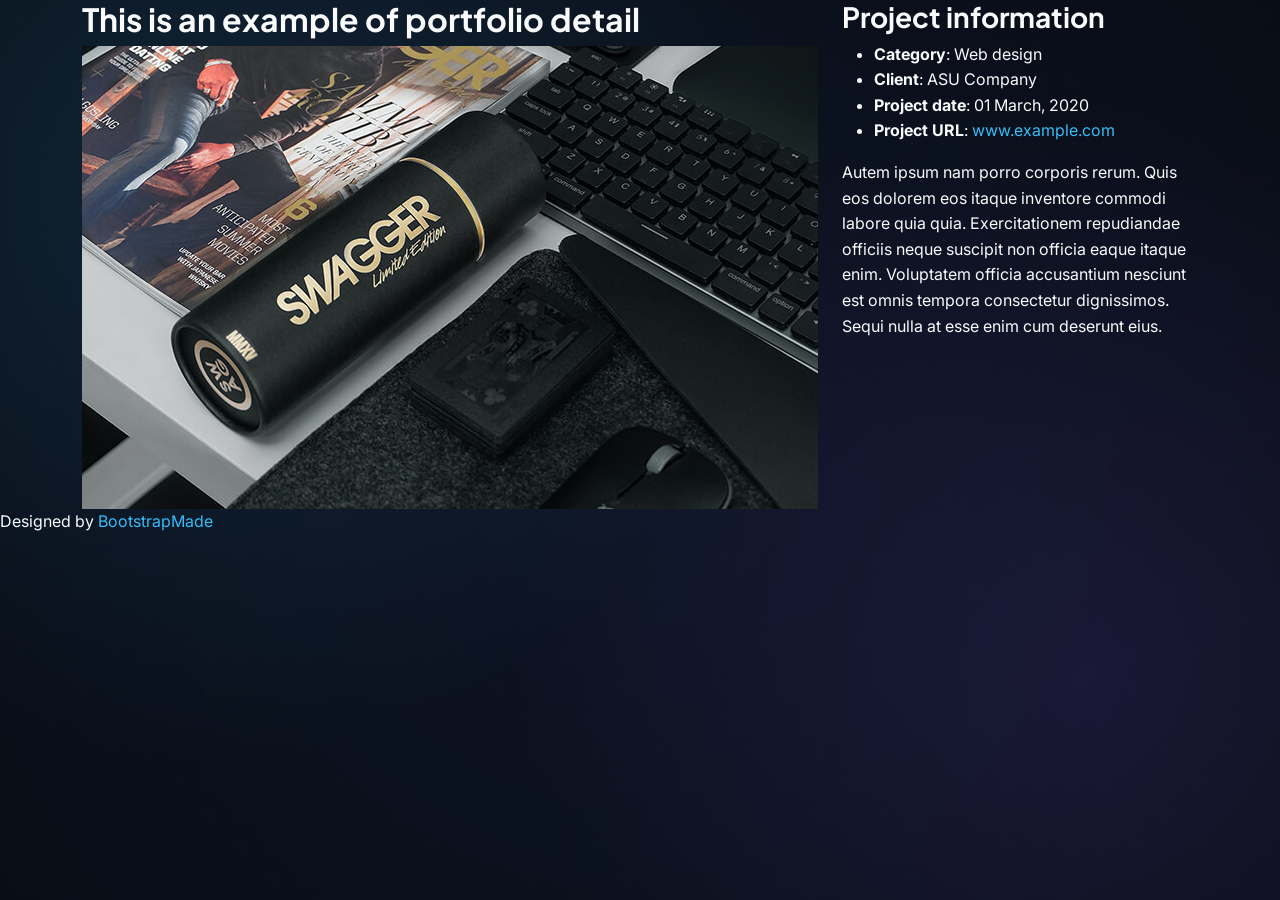
<file: portfolio-details.html>
<!DOCTYPE html>
<html lang="en">

<head>
  <meta charset="utf-8">
  <meta content="width=device-width, initial-scale=1.0" name="viewport">

  <title>Portfolio Details - Personal Bootstrap Template</title>
  <meta content="" name="description">
  <meta content="" name="keywords">

  <!-- Favicons -->
  <link href="assets/img/favicon.png" rel="icon">
  <link href="assets/img/apple-touch-icon.png" rel="apple-touch-icon">

  <!-- Google Fonts -->
  <link href="https://fonts.googleapis.com/css?family=Open+Sans:300,300i,400,400i,600,600i,700,700i|Raleway:300,300i,400,400i,500,500i,600,600i,700,700i|Poppins:300,300i,400,400i,500,500i,600,600i,700,700i" rel="stylesheet">

  <!-- Vendor CSS Files -->
  <link href="assets/vendor/bootstrap/css/bootstrap.min.css" rel="stylesheet">
  <link href="assets/vendor/bootstrap-icons/bootstrap-icons.css" rel="stylesheet">
  <link href="assets/vendor/boxicons/css/boxicons.min.css" rel="stylesheet">
  <link href="assets/vendor/glightbox/css/glightbox.min.css" rel="stylesheet">
  <link href="assets/vendor/remixicon/remixicon.css" rel="stylesheet">
  <link href="assets/vendor/swiper/swiper-bundle.min.css" rel="stylesheet">

  <!-- Template Main CSS File -->
  <link href="assets/css/style.css" rel="stylesheet">

  <!-- =======================================================
  * Template Name: Personal - v4.9.1
  * Template URL: https://bootstrapmade.com/personal-free-resume-bootstrap-template/
  * Author: BootstrapMade.com
  * License: https://bootstrapmade.com/license/
  ======================================================== -->
</head>

<body>

  <main id="main">

    <!-- ======= Portfolio Details ======= -->
    <div id="portfolio-details" class="portfolio-details">
      <div class="container">

        <div class="row">

          <div class="col-lg-8">
            <h2 class="portfolio-title">This is an example of portfolio detail</h2>

            <div class="portfolio-details-slider swiper">
              <div class="swiper-wrapper align-items-center">

                <div class="swiper-slide">
                  <img src="assets/img/portfolio/portfolio-details-1.jpg" alt="">
                </div>

                <div class="swiper-slide">
                  <img src="assets/img/portfolio/portfolio-details-2.jpg" alt="">
                </div>

                <div class="swiper-slide">
                  <img src="assets/img/portfolio/portfolio-details-3.jpg" alt="">
                </div>

              </div>
              <div class="swiper-pagination"></div>
            </div>

          </div>

          <div class="col-lg-4 portfolio-info">
            <h3>Project information</h3>
            <ul>
              <li><strong>Category</strong>: Web design</li>
              <li><strong>Client</strong>: ASU Company</li>
              <li><strong>Project date</strong>: 01 March, 2020</li>
              <li><strong>Project URL</strong>: <a href="#">www.example.com</a></li>
            </ul>

            <p>
              Autem ipsum nam porro corporis rerum. Quis eos dolorem eos itaque inventore commodi labore quia quia. Exercitationem repudiandae officiis neque suscipit non officia eaque itaque enim. Voluptatem officia accusantium nesciunt est omnis tempora consectetur dignissimos. Sequi nulla at esse enim cum deserunt eius.
            </p>
          </div>

        </div>

      </div>
    </div><!-- End Portfolio Details -->

  </main><!-- End #main -->

  <div class="credits">
    <!-- All the links in the footer should remain intact. -->
    <!-- You can delete the links only if you purchased the pro version. -->
    <!-- Licensing information: https://bootstrapmade.com/license/ -->
    <!-- Purchase the pro version with working PHP/AJAX contact form: https://bootstrapmade.com/personal-free-resume-bootstrap-template/ -->
    Designed by <a href="https://bootstrapmade.com/">BootstrapMade</a>
  </div>

  <!-- Vendor JS Files -->
  <script src="assets/vendor/purecounter/purecounter_vanilla.js"></script>
  <script src="assets/vendor/bootstrap/js/bootstrap.bundle.min.js"></script>
  <script src="assets/vendor/glightbox/js/glightbox.min.js"></script>
  <script src="assets/vendor/isotope-layout/isotope.pkgd.min.js"></script>
  <script src="assets/vendor/swiper/swiper-bundle.min.js"></script>
  <script src="assets/vendor/waypoints/noframework.waypoints.js"></script>
  <script src="assets/vendor/php-email-form/validate.js"></script>

  <!-- Template Main JS File -->
  <script src="assets/js/main.js"></script>

</body>

</html>
</file>
<file: assets/css/style.css>
/*==============================================================
* Ricky Oktavio Adi Pranata - Personal Portfolio Styling
* Modern Dark Glassmorphism Design System
==============================================================*/

@import url('https://fonts.googleapis.com/css2?family=Inter:wght@300;400;500;600;700&family=Plus+Jakarta+Sans:wght@400;500;600;700;800&display=swap');

:root {
  --font-heading: 'Plus Jakarta Sans', sans-serif;
  --font-body: 'Inter', sans-serif;

  --bg-dark: #090d16;
  --bg-card: rgba(15, 23, 42, 0.75);
  --bg-card-hover: rgba(30, 41, 59, 0.85);

  --accent-cyan: #38bdf8;
  --accent-blue: #2563eb;
  --accent-violet: #8b5cf6;
  --accent-emerald: #10b981;

  --text-main: #f8fafc;
  --text-sub: #cbd5e1;
  --text-muted: #64748b;

  --border-glass: rgba(255, 255, 255, 0.1);
  --border-glass-hover: rgba(56, 189, 248, 0.4);

  --shadow-glow: 0 0 25px rgba(56, 189, 248, 0.15);
  --radius-lg: 20px;
  --radius-md: 12px;
  --radius-sm: 8px;
}

/*--------------------------------------------------------------
# General Reset & Base
--------------------------------------------------------------*/
* {
  box-sizing: border-box;
  margin: 0;
  padding: 0;
}

body {
  font-family: var(--font-body);
  background-color: var(--bg-dark);
  color: var(--text-main);
  line-height: 1.6;
  position: relative;
  min-height: 100vh;
  overflow-x: hidden;
}

body::before {
  content: '';
  position: fixed;
  inset: 0;
  background: 
    radial-gradient(circle at 15% 20%, rgba(56, 189, 248, 0.12), transparent 45%),
    radial-gradient(circle at 85% 75%, rgba(139, 92, 246, 0.12), transparent 45%),
    radial-gradient(circle at 50% 50%, rgba(15, 23, 42, 0.8), #090d16);
  z-index: -2;
}

body::after {
  content: '';
  position: fixed;
  inset: 0;
  background-image: radial-gradient(rgba(255, 255, 255, 0.05) 1px, transparent 1px);
  background-size: 32px 32px;
  z-index: -1;
  pointer-events: none;
}

a {
  color: var(--accent-cyan);
  text-decoration: none;
  transition: all 0.3s ease;
}

a:hover {
  color: var(--accent-violet);
}

h1, h2, h3, h4, h5, h6 {
  font-family: var(--font-heading);
  color: var(--text-main);
  font-weight: 700;
}

/* Custom Scrollbar */
::-webkit-scrollbar {
  width: 8px;
}
::-webkit-scrollbar-track {
  background: var(--bg-dark);
}
::-webkit-scrollbar-thumb {
  background: rgba(255, 255, 255, 0.15);
  border-radius: 4px;
}
::-webkit-scrollbar-thumb:hover {
  background: var(--accent-cyan);
}

/*--------------------------------------------------------------
# Navigation & Header
--------------------------------------------------------------*/
#header {
  position: fixed;
  top: 0;
  left: 0;
  right: 0;
  z-index: 999;
  padding: 1.25rem 0;
  transition: all 0.4s ease;
}

#header.header-scrolled {
  background: rgba(9, 13, 22, 0.85);
  backdrop-filter: blur(16px);
  -webkit-backdrop-filter: blur(16px);
  border-bottom: 1px solid var(--border-glass);
  padding: 0.85rem 0;
  box-shadow: 0 10px 30px rgba(0, 0, 0, 0.3);
}

.nav-container {
  display: flex;
  align-items: center;
  justify-content: space-between;
}

.logo-brand {
  display: flex;
  align-items: center;
  gap: 0.75rem;
  font-family: var(--font-heading);
  font-weight: 800;
  font-size: 1.25rem;
  color: var(--text-main);
}

.logo-avatar {
  width: 40px;
  height: 40px;
  border-radius: 50%;
  object-fit: cover;
  border: 2px solid var(--accent-cyan);
  box-shadow: 0 0 12px rgba(56, 189, 248, 0.4);
}

.navbar ul {
  display: flex;
  align-items: center;
  gap: 1.5rem;
  list-style: none;
}

.navbar .nav-link {
  font-family: var(--font-heading);
  font-size: 0.925rem;
  font-weight: 600;
  color: var(--text-sub);
  padding: 0.5rem 1rem;
  border-radius: 99px;
  transition: all 0.3s ease;
}

.navbar .nav-link:hover,
.navbar .nav-link.active {
  color: #ffffff;
  background: rgba(56, 189, 248, 0.12);
  border: 1px solid rgba(56, 189, 248, 0.3);
  box-shadow: 0 0 15px rgba(56, 189, 248, 0.15);
}

/* Mobile Nav Toggle */
.mobile-nav-toggle {
  display: none;
  font-size: 1.75rem;
  color: var(--text-main);
  cursor: pointer;
}

@media (max-width: 991px) {
  .mobile-nav-toggle {
    display: block;
  }

  .navbar {
    position: fixed;
    top: 0;
    right: -100%;
    width: 280px;
    bottom: 0;
    background: rgba(15, 23, 42, 0.95);
    backdrop-filter: blur(20px);
    -webkit-backdrop-filter: blur(20px);
    padding: 5rem 2rem 2rem;
    transition: right 0.4s ease;
    border-left: 1px solid var(--border-glass);
    box-shadow: -10px 0 30px rgba(0, 0, 0, 0.5);
  }

  .navbar.navbar-mobile {
    right: 0;
  }

  .navbar ul {
    flex-direction: column;
    align-items: stretch;
    gap: 1rem;
  }

  .navbar .nav-link {
    display: block;
    text-align: center;
    padding: 0.75rem 1rem;
  }
}

/*--------------------------------------------------------------
# Hero Section
--------------------------------------------------------------*/
.hero-section {
  padding-top: 9rem;
  padding-bottom: 5rem;
  min-height: 100vh;
  display: flex;
  align-items: center;
}

.status-badge {
  display: inline-flex;
  align-items: center;
  gap: 0.5rem;
  background: rgba(16, 185, 129, 0.1);
  border: 1px solid rgba(16, 185, 129, 0.3);
  color: var(--accent-emerald);
  padding: 0.4rem 1rem;
  border-radius: 99px;
  font-size: 0.85rem;
  font-weight: 600;
  margin-bottom: 1.5rem;
}

.status-dot {
  width: 8px;
  height: 8px;
  background: var(--accent-emerald);
  border-radius: 50%;
  box-shadow: 0 0 8px var(--accent-emerald);
  animation: pulse-dot 2s infinite;
}

@keyframes pulse-dot {
  0% { transform: scale(0.95); opacity: 0.8; }
  50% { transform: scale(1.2); opacity: 1; }
  100% { transform: scale(0.95); opacity: 0.8; }
}

.hero-title {
  font-size: clamp(2.5rem, 5vw, 4rem);
  font-weight: 800;
  line-height: 1.15;
  letter-spacing: -0.02em;
  margin-bottom: 1rem;
  background: linear-gradient(135deg, #ffffff 30%, var(--accent-cyan) 100%);
  -webkit-background-clip: text;
  -webkit-text-fill-color: transparent;
}

.hero-subtitle {
  font-size: 1.25rem;
  color: var(--accent-cyan);
  font-weight: 600;
  margin-bottom: 1.25rem;
}

.hero-description {
  font-size: 1.05rem;
  color: var(--text-sub);
  max-width: 600px;
  margin-bottom: 2rem;
}

.hero-actions {
  display: flex;
  flex-wrap: wrap;
  gap: 1rem;
  margin-bottom: 2.5rem;
}

.btn-gradient {
  background: linear-gradient(135deg, var(--accent-cyan), var(--accent-blue));
  color: #ffffff;
  font-family: var(--font-heading);
  font-weight: 700;
  font-size: 0.95rem;
  padding: 0.85rem 1.75rem;
  border-radius: 99px;
  display: inline-flex;
  align-items: center;
  gap: 0.5rem;
  box-shadow: 0 4px 20px rgba(56, 189, 248, 0.35);
  border: none;
  cursor: pointer;
  transition: all 0.3s ease;
}

.btn-gradient:hover {
  transform: translateY(-2px);
  box-shadow: 0 8px 30px rgba(56, 189, 248, 0.5);
  color: #ffffff;
}

.btn-glass {
  background: rgba(255, 255, 255, 0.05);
  backdrop-filter: blur(10px);
  color: var(--text-main);
  font-family: var(--font-heading);
  font-weight: 600;
  font-size: 0.95rem;
  padding: 0.85rem 1.75rem;
  border-radius: 99px;
  display: inline-flex;
  align-items: center;
  gap: 0.5rem;
  border: 1px solid var(--border-glass);
  cursor: pointer;
  transition: all 0.3s ease;
}

.btn-glass:hover {
  background: rgba(255, 255, 255, 0.1);
  border-color: var(--accent-cyan);
  color: #ffffff;
  transform: translateY(-2px);
}

.social-links {
  display: flex;
  align-items: center;
  gap: 1rem;
}

.social-icon {
  width: 44px;
  height: 44px;
  border-radius: 50%;
  background: rgba(255, 255, 255, 0.05);
  border: 1px solid var(--border-glass);
  display: flex;
  align-items: center;
  justify-content: center;
  color: var(--text-sub);
  font-size: 1.25rem;
  transition: all 0.3s ease;
}

.social-icon:hover {
  background: var(--accent-cyan);
  color: #090d16;
  border-color: var(--accent-cyan);
  transform: translateY(-3px);
  box-shadow: 0 0 15px rgba(56, 189, 248, 0.4);
}

/* Profile Card Box */
.profile-card-container {
  position: relative;
  display: flex;
  justify-content: center;
}

.profile-card {
  position: relative;
  background: var(--bg-card);
  backdrop-filter: blur(16px);
  border: 1px solid var(--border-glass);
  border-radius: 28px;
  padding: 1.5rem;
  box-shadow: var(--shadow-glow);
  max-width: 380px;
  width: 100%;
}

.profile-img-wrap {
  position: relative;
  width: 100%;
  aspect-ratio: 4/5;
  border-radius: 20px;
  overflow: hidden;
}

.profile-img-wrap img {
  width: 100%;
  height: 100%;
  object-fit: cover;
  transition: transform 0.5s ease;
}

.profile-card:hover .profile-img-wrap img {
  transform: scale(1.04);
}

.floating-stat-badge {
  position: absolute;
  bottom: -15px;
  left: 50%;
  transform: translateX(-50%);
  background: rgba(9, 13, 22, 0.9);
  backdrop-filter: blur(12px);
  border: 1px solid var(--accent-cyan);
  border-radius: 99px;
  padding: 0.65rem 1.5rem;
  display: flex;
  align-items: center;
  gap: 0.75rem;
  box-shadow: 0 10px 25px rgba(0, 0, 0, 0.5);
  white-space: nowrap;
}

.stat-number {
  font-family: var(--font-heading);
  font-weight: 800;
  font-size: 1.2rem;
  color: var(--accent-cyan);
}

.stat-label {
  font-size: 0.8rem;
  color: var(--text-sub);
  font-weight: 500;
}

/*--------------------------------------------------------------
# Section Styling & Titles
--------------------------------------------------------------*/
section {
  padding: 6rem 0;
  position: relative;
}

.section-title {
  text-align: center;
  margin-bottom: 4rem;
}

.section-title h2 {
  font-size: 0.9rem;
  text-transform: uppercase;
  letter-spacing: 0.15em;
  color: var(--accent-cyan);
  margin-bottom: 0.5rem;
  font-weight: 700;
}

.section-title p {
  font-size: 2.25rem;
  font-weight: 800;
  background: linear-gradient(135deg, #ffffff 40%, var(--text-sub) 100%);
  -webkit-background-clip: text;
  -webkit-text-fill-color: transparent;
}

/*--------------------------------------------------------------
# About & Metrics Section
--------------------------------------------------------------*/
.glass-card {
  background: var(--bg-card);
  backdrop-filter: blur(16px);
  -webkit-backdrop-filter: blur(16px);
  border: 1px solid var(--border-glass);
  border-radius: var(--radius-lg);
  padding: 2rem;
  transition: all 0.3s ease;
}

.glass-card:hover {
  background: var(--bg-card-hover);
  border-color: var(--border-glass-hover);
  box-shadow: var(--shadow-glow);
}

.about-info-list {
  list-style: none;
  display: grid;
  grid-template-columns: repeat(auto-fit, minmax(220px, 1fr));
  gap: 1.25rem;
  margin-top: 1.5rem;
}

.about-info-item {
  display: flex;
  align-items: center;
  gap: 0.75rem;
  font-size: 0.95rem;
  color: var(--text-sub);
}

.about-info-item i {
  color: var(--accent-cyan);
  font-size: 1.2rem;
}

.about-info-item strong {
  color: var(--text-main);
}

/* Key Metrics Counter */
.metric-box {
  text-align: center;
  padding: 1.75rem 1rem;
}

.metric-val {
  font-family: var(--font-heading);
  font-size: 2.5rem;
  font-weight: 800;
  background: linear-gradient(135deg, var(--accent-cyan), var(--accent-violet));
  -webkit-background-clip: text;
  -webkit-text-fill-color: transparent;
  line-height: 1;
  margin-bottom: 0.5rem;
}

.metric-title {
  font-size: 0.875rem;
  color: var(--text-sub);
  font-weight: 500;
}

/* Tech Stack Cards */
.tech-grid {
  display: grid;
  grid-template-columns: repeat(auto-fit, minmax(240px, 1fr));
  gap: 1.5rem;
}

.tech-card {
  background: var(--bg-card);
  border: 1px solid var(--border-glass);
  border-radius: var(--radius-md);
  padding: 1.5rem;
  display: flex;
  align-items: center;
  gap: 1rem;
  transition: all 0.3s ease;
}

.tech-card:hover {
  transform: translateY(-4px);
  border-color: var(--accent-cyan);
  box-shadow: 0 10px 25px rgba(56, 189, 248, 0.15);
}

.tech-icon {
  width: 48px;
  height: 48px;
  border-radius: 12px;
  background: rgba(56, 189, 248, 0.1);
  display: flex;
  align-items: center;
  justify-content: center;
  color: var(--accent-cyan);
  font-size: 1.5rem;
  flex-shrink: 0;
}

.tech-info h4 {
  font-size: 1rem;
  margin-bottom: 0.2rem;
}

.tech-info p {
  font-size: 0.8rem;
  color: var(--text-muted);
}

/*--------------------------------------------------------------
# Resume & Experience Timeline
--------------------------------------------------------------*/
.timeline-box {
  position: relative;
  padding-left: 2rem;
  border-left: 2px solid rgba(255, 255, 255, 0.1);
}

.timeline-item {
  position: relative;
  margin-bottom: 2.5rem;
}

.timeline-item:last-child {
  margin-bottom: 0;
}

.timeline-dot {
  position: absolute;
  left: calc(-2rem - 6px);
  top: 0;
  width: 10px;
  height: 10px;
  border-radius: 50%;
  background: var(--accent-cyan);
  box-shadow: 0 0 10px var(--accent-cyan);
}

.timeline-content {
  background: var(--bg-card);
  border: 1px solid var(--border-glass);
  border-radius: var(--radius-md);
  padding: 1.75rem;
  transition: all 0.3s ease;
}

.timeline-content:hover {
  border-color: var(--border-glass-hover);
}

.timeline-title {
  font-size: 1.15rem;
  color: var(--text-main);
  margin-bottom: 0.25rem;
}

.timeline-subtitle {
  font-size: 0.9rem;
  color: var(--accent-cyan);
  font-weight: 600;
  margin-bottom: 0.5rem;
}

.timeline-date {
  display: inline-block;
  background: rgba(255, 255, 255, 0.05);
  border: 1px solid var(--border-glass);
  padding: 0.2rem 0.75rem;
  border-radius: 99px;
  font-size: 0.775rem;
  color: var(--text-muted);
  margin-bottom: 1rem;
}

.timeline-list {
  list-style: none;
}

.timeline-list li {
  position: relative;
  padding-left: 1.25rem;
  font-size: 0.9rem;
  color: var(--text-sub);
  margin-bottom: 0.5rem;
}

.timeline-list li::before {
  content: '▹';
  position: absolute;
  left: 0;
  color: var(--accent-cyan);
}

/*--------------------------------------------------------------
# Portfolio Section
--------------------------------------------------------------*/
.portfolio-filters {
  display: flex;
  justify-content: center;
  gap: 0.75rem;
  margin-bottom: 3rem;
  flex-wrap: wrap;
  list-style: none;
}

.portfolio-filters li {
  padding: 0.6rem 1.5rem;
  border-radius: 99px;
  background: rgba(255, 255, 255, 0.05);
  border: 1px solid var(--border-glass);
  font-family: var(--font-heading);
  font-size: 0.875rem;
  font-weight: 600;
  color: var(--text-sub);
  cursor: pointer;
  transition: all 0.3s ease;
}

.portfolio-filters li:hover,
.portfolio-filters li.filter-active {
  background: var(--accent-cyan);
  color: #090d16;
  border-color: var(--accent-cyan);
  box-shadow: 0 0 15px rgba(56, 189, 248, 0.4);
}

.portfolio-wrap {
  background: var(--bg-card);
  border: 1px solid var(--border-glass);
  border-radius: var(--radius-lg);
  overflow: hidden;
  transition: all 0.4s ease;
  height: 100%;
  display: flex;
  flex-direction: column;
}

.portfolio-wrap:hover {
  transform: translateY(-6px);
  border-color: var(--accent-cyan);
  box-shadow: 0 15px 35px rgba(0, 0, 0, 0.4), 0 0 20px rgba(56, 189, 248, 0.2);
}

.portfolio-img-box {
  position: relative;
  width: 100%;
  aspect-ratio: 16/10;
  overflow: hidden;
  background: #0f172a;
}

.portfolio-img-box img {
  width: 100%;
  height: 100%;
  object-fit: cover;
  transition: transform 0.5s ease;
}

.portfolio-wrap:hover .portfolio-img-box img {
  transform: scale(1.06);
}

.portfolio-info-box {
  padding: 1.5rem;
  display: flex;
  flex-direction: column;
  flex-grow: 1;
  justify-content: space-between;
}

.portfolio-info-box h4 {
  font-size: 1.15rem;
  margin-bottom: 0.4rem;
}

.portfolio-info-box p {
  font-size: 0.875rem;
  color: var(--text-sub);
  margin-bottom: 1.25rem;
}

.portfolio-tags {
  display: flex;
  flex-wrap: wrap;
  gap: 0.4rem;
  margin-bottom: 1.25rem;
}

.tag-badge {
  background: rgba(56, 189, 248, 0.1);
  border: 1px solid rgba(56, 189, 248, 0.2);
  color: var(--accent-cyan);
  font-size: 0.75rem;
  font-weight: 600;
  padding: 0.2rem 0.65rem;
  border-radius: 99px;
}

.portfolio-links-box {
  display: flex;
  align-items: center;
  gap: 0.75rem;
}

.btn-icon-link {
  width: 38px;
  height: 38px;
  border-radius: 50%;
  background: rgba(255, 255, 255, 0.05);
  border: 1px solid var(--border-glass);
  display: flex;
  align-items: center;
  justify-content: center;
  color: var(--text-main);
  font-size: 1rem;
  transition: all 0.3s ease;
}

.btn-icon-link:hover {
  background: var(--accent-cyan);
  color: #090d16;
  border-color: var(--accent-cyan);
}

/*--------------------------------------------------------------
# Contact Section
--------------------------------------------------------------*/
.contact-card {
  background: var(--bg-card);
  border: 1px solid var(--border-glass);
  border-radius: var(--radius-lg);
  padding: 2rem;
  text-align: center;
  height: 100%;
  display: flex;
  flex-direction: column;
  align-items: center;
  justify-content: center;
  transition: all 0.3s ease;
}

.contact-card:hover {
  transform: translateY(-4px);
  border-color: var(--accent-cyan);
  box-shadow: var(--shadow-glow);
}

.contact-icon {
  width: 60px;
  height: 60px;
  border-radius: 50%;
  background: rgba(56, 189, 248, 0.1);
  border: 1px solid rgba(56, 189, 248, 0.3);
  display: flex;
  align-items: center;
  justify-content: center;
  color: var(--accent-cyan);
  font-size: 1.5rem;
  margin-bottom: 1.25rem;
}

.contact-card h3 {
  font-size: 1.1rem;
  margin-bottom: 0.5rem;
}

.contact-card p, 
.contact-card a {
  font-size: 0.9rem;
  color: var(--text-sub);
}

/*--------------------------------------------------------------
# Footer
--------------------------------------------------------------*/
footer {
  padding: 3rem 0;
  border-top: 1px solid var(--border-glass);
  background: rgba(9, 13, 22, 0.95);
  text-align: center;
  font-size: 0.875rem;
  color: var(--text-muted);
}

footer strong {
  color: var(--text-main);
}

/*--------------------------------------------------------------
# Admin Dashboard Styles
--------------------------------------------------------------*/
.admin-layout {
  display: flex;
  min-height: 100vh;
  padding-top: 5rem;
}

.admin-sidebar-nav {
  width: 260px;
  background: var(--bg-card);
  backdrop-filter: blur(16px);
  border-right: 1px solid var(--border-glass);
  padding: 2rem 1rem;
  display: flex;
  flex-direction: column;
  gap: 0.5rem;
  flex-shrink: 0;
}

.admin-nav-btn {
  display: flex;
  align-items: center;
  gap: 0.75rem;
  padding: 0.85rem 1.25rem;
  border-radius: var(--radius-md);
  color: var(--text-sub);
  font-weight: 600;
  font-size: 0.925rem;
  background: transparent;
  border: 1px solid transparent;
  cursor: pointer;
  width: 100%;
  text-align: left;
  transition: all 0.3s ease;
}

.admin-nav-btn:hover {
  background: rgba(255, 255, 255, 0.05);
  color: #ffffff;
}

.admin-nav-btn.active {
  background: rgba(56, 189, 248, 0.12);
  color: var(--accent-cyan);
  border-color: rgba(56, 189, 248, 0.3);
  box-shadow: 0 0 15px rgba(56, 189, 248, 0.15);
}

.admin-main-content {
  flex: 1;
  padding: 2.5rem;
  overflow-y: auto;
}

.admin-table {
  width: 100%;
  border-collapse: separate;
  border-spacing: 0;
  margin-top: 1.5rem;
}

.admin-table th {
  background: rgba(15, 23, 42, 0.9);
  color: var(--accent-cyan);
  font-family: var(--font-heading);
  font-size: 0.85rem;
  text-transform: uppercase;
  letter-spacing: 0.05em;
  padding: 1rem 1.25rem;
  border-bottom: 1px solid var(--border-glass);
  text-align: left;
}

.admin-table td {
  padding: 1.1rem 1.25rem;
  border-bottom: 1px solid rgba(255, 255, 255, 0.05);
  color: var(--text-sub);
  font-size: 0.9rem;
  vertical-align: middle;
}

.admin-table tr:hover td {
  background: rgba(255, 255, 255, 0.02);
}

/* Admin Modals */
.modal-overlay {
  position: fixed;
  inset: 0;
  background: rgba(9, 13, 22, 0.85);
  backdrop-filter: blur(12px);
  z-index: 1000;
  display: flex;
  align-items: center;
  justify-content: center;
  padding: 1.5rem;
  opacity: 0;
  visibility: hidden;
  transition: all 0.3s ease;
}

.modal-overlay.active {
  opacity: 1;
  visibility: visible;
}

.modal-glass-card {
  background: rgba(15, 23, 42, 0.95);
  border: 1px solid var(--border-glass-hover);
  border-radius: var(--radius-lg);
  padding: 2rem;
  max-width: 650px;
  width: 100%;
  max-height: 90vh;
  overflow-y: auto;
  box-shadow: 0 20px 50px rgba(0, 0, 0, 0.6), var(--shadow-glow);
}

.form-group {
  margin-bottom: 1.25rem;
}

.form-group label {
  display: block;
  font-size: 0.85rem;
  font-weight: 600;
  color: var(--text-sub);
  margin-bottom: 0.4rem;
}

.form-control-glass {
  width: 100%;
  background: rgba(255, 255, 255, 0.05);
  border: 1px solid var(--border-glass);
  border-radius: var(--radius-md);
  padding: 0.75rem 1rem;
  color: var(--text-main);
  font-family: var(--font-body);
  font-size: 0.9rem;
  transition: all 0.3s ease;
}

.form-control-glass:focus {
  outline: none;
  border-color: var(--accent-cyan);
  box-shadow: 0 0 15px rgba(56, 189, 248, 0.2);
  background: rgba(255, 255, 255, 0.08);
}

.btn-icon-action {
  width: 34px;
  height: 34px;
  border-radius: 8px;
  border: 1px solid var(--border-glass);
  background: rgba(255, 255, 255, 0.05);
  color: var(--text-sub);
  display: inline-flex;
  align-items: center;
  justify-content: center;
  cursor: pointer;
  transition: all 0.2s ease;
}

.btn-icon-action.edit:hover {
  background: var(--accent-cyan);
  color: #090d16;
  border-color: var(--accent-cyan);
}

.btn-icon-action.delete:hover {
  background: #ef4444;
  color: #ffffff;
  border-color: #ef4444;
}

.badge-mode {
  padding: 0.35rem 0.85rem;
  border-radius: 99px;
  font-size: 0.8rem;
  font-weight: 600;
  display: inline-flex;
  align-items: center;
  gap: 0.4rem;
}

.badge-mode.local {
  background: rgba(56, 189, 248, 0.1);
  color: var(--accent-cyan);
  border: 1px solid rgba(56, 189, 248, 0.3);
}

.badge-mode.firebase {
  background: rgba(245, 158, 11, 0.1);
  color: #f59e0b;
  border: 1px solid rgba(245, 158, 11, 0.3);
}

@media (max-width: 991px) {
  .admin-layout {
    flex-direction: column;
  }
  .admin-sidebar-nav {
    width: 100%;
    flex-direction: row;
    overflow-x: auto;
    border-right: none;
    border-bottom: 1px solid var(--border-glass);
  }
  .admin-main-content {
    padding: 1.5rem;
  }
}
</file>
